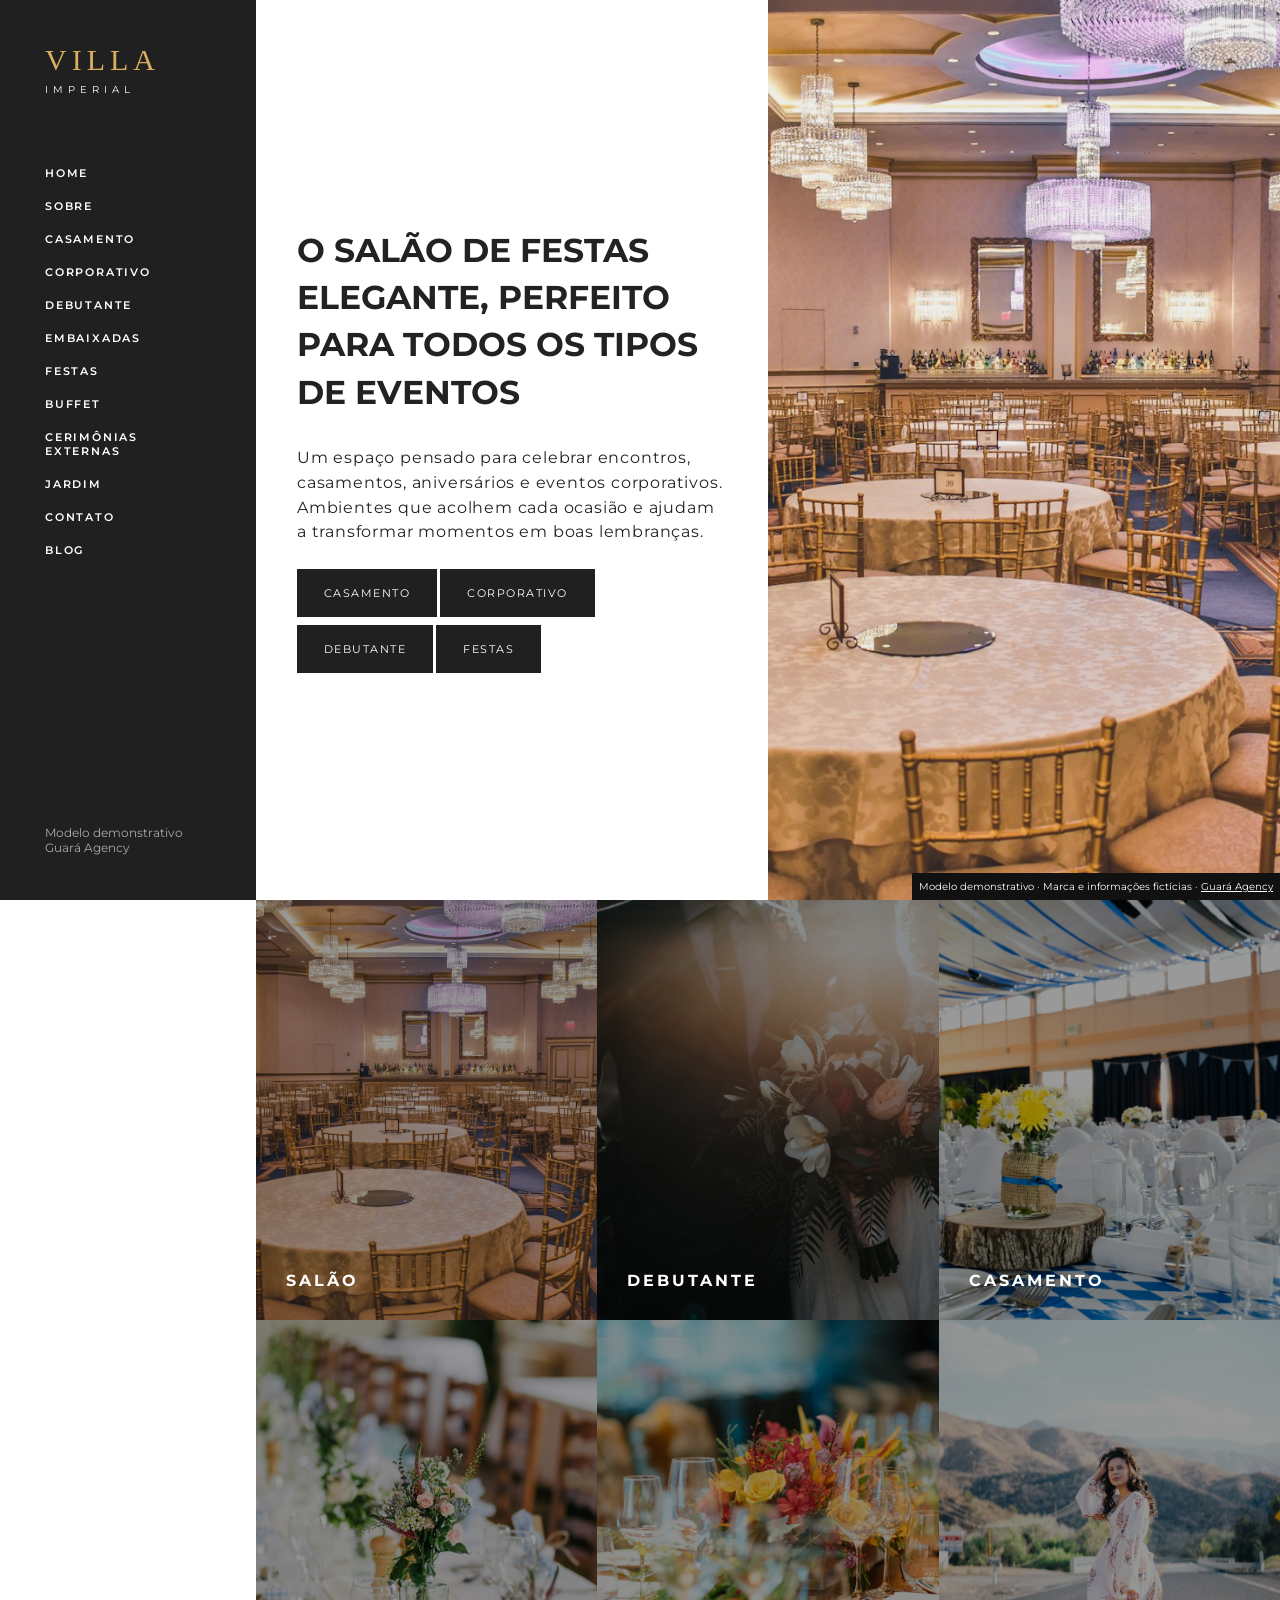
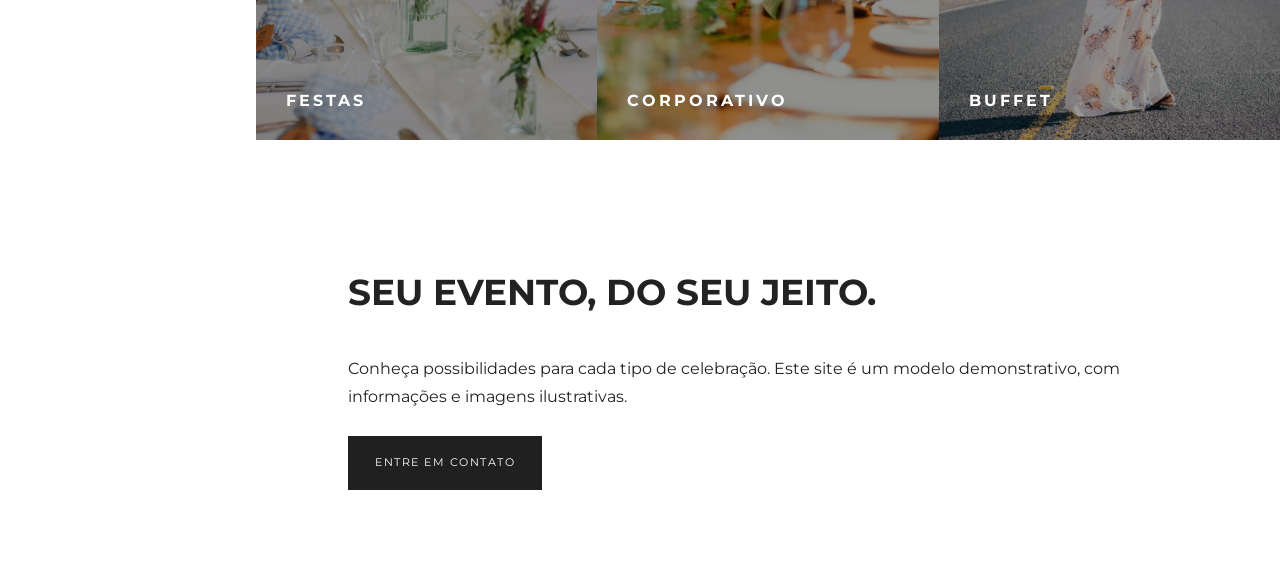
<file: index.html>
<!doctype html><html lang="pt-br"><head><meta charset="utf-8"><meta name="viewport" content="width=device-width,initial-scale=1"><title>Villa Imperial — Eventos</title><link rel="stylesheet" href="style.css"><script defer src="app.js"></script></head><body><aside><button class="mobile" data-menu aria-label="Abrir menu" aria-expanded="false">☰</button><a class="logo" href="index.html">VILLA<small>IMPERIAL</small></a><nav><a href="">Home</a><a href="sobre/">Sobre</a><a href="casamento/">Casamento</a><a href="corporativo/">Corporativo</a><a href="debutante/">Debutante</a><a href="embaixadas/">Embaixadas</a><a href="festas/">Festas</a><a href="buffet/">Buffet</a><a href="cerimonias-externas/">Cerimônias externas</a><a href="jardim/">Jardim</a><a href="contato/">Contato</a><a href="blog/">Blog</a></nav><div class="social">Modelo demonstrativo<br>Guará Agency</div></aside><main><section class="hero"><div class="intro"><div><h1>O salão de festas elegante, perfeito para todos os tipos de eventos</h1><p>Um espaço pensado para celebrar encontros, casamentos, aniversários e eventos corporativos. Ambientes que acolhem cada ocasião e ajudam a transformar momentos em boas lembranças.</p><a class="button" href="casamento/">casamento</a><a class="button" href="corporativo/">corporativo</a><a class="button" href="debutante/">debutante</a><a class="button" href="festas/">festas</a></div></div><div class="heroimg"></div></section><section class="grid"><a class="tile reveal" href="sobre/"><img src="assets/0.jpg" alt="Celebração ilustrativa"><span>Salão</span></a><a class="tile reveal" href="debutante/"><img src="assets/1.jpg" alt="Celebração ilustrativa"><span>Debutante</span></a><a class="tile reveal" href="casamento/"><img src="assets/2.jpg" alt="Celebração ilustrativa"><span>Casamento</span></a><a class="tile reveal" href="festas/"><img src="assets/3.jpg" alt="Celebração ilustrativa"><span>Festas</span></a><a class="tile reveal" href="corporativo/"><img src="assets/4.jpg" alt="Celebração ilustrativa"><span>Corporativo</span></a><a class="tile reveal" href="buffet/"><img src="assets/5.jpg" alt="Celebração ilustrativa"><span>Buffet</span></a></section><section class="content"><h2>Seu evento, do seu jeito.</h2><p>Conheça possibilidades para cada tipo de celebração. Este site é um modelo demonstrativo, com informações e imagens ilustrativas.</p><a class="button" href="contato/">Entre em contato</a></section></main><div class="ribbon">Modelo demonstrativo · Marca e informações fictícias · <a href="https://site-guara-agency.guaraagency.workers.dev/portfolio/">Guará Agency</a></div></body></html>
</file>
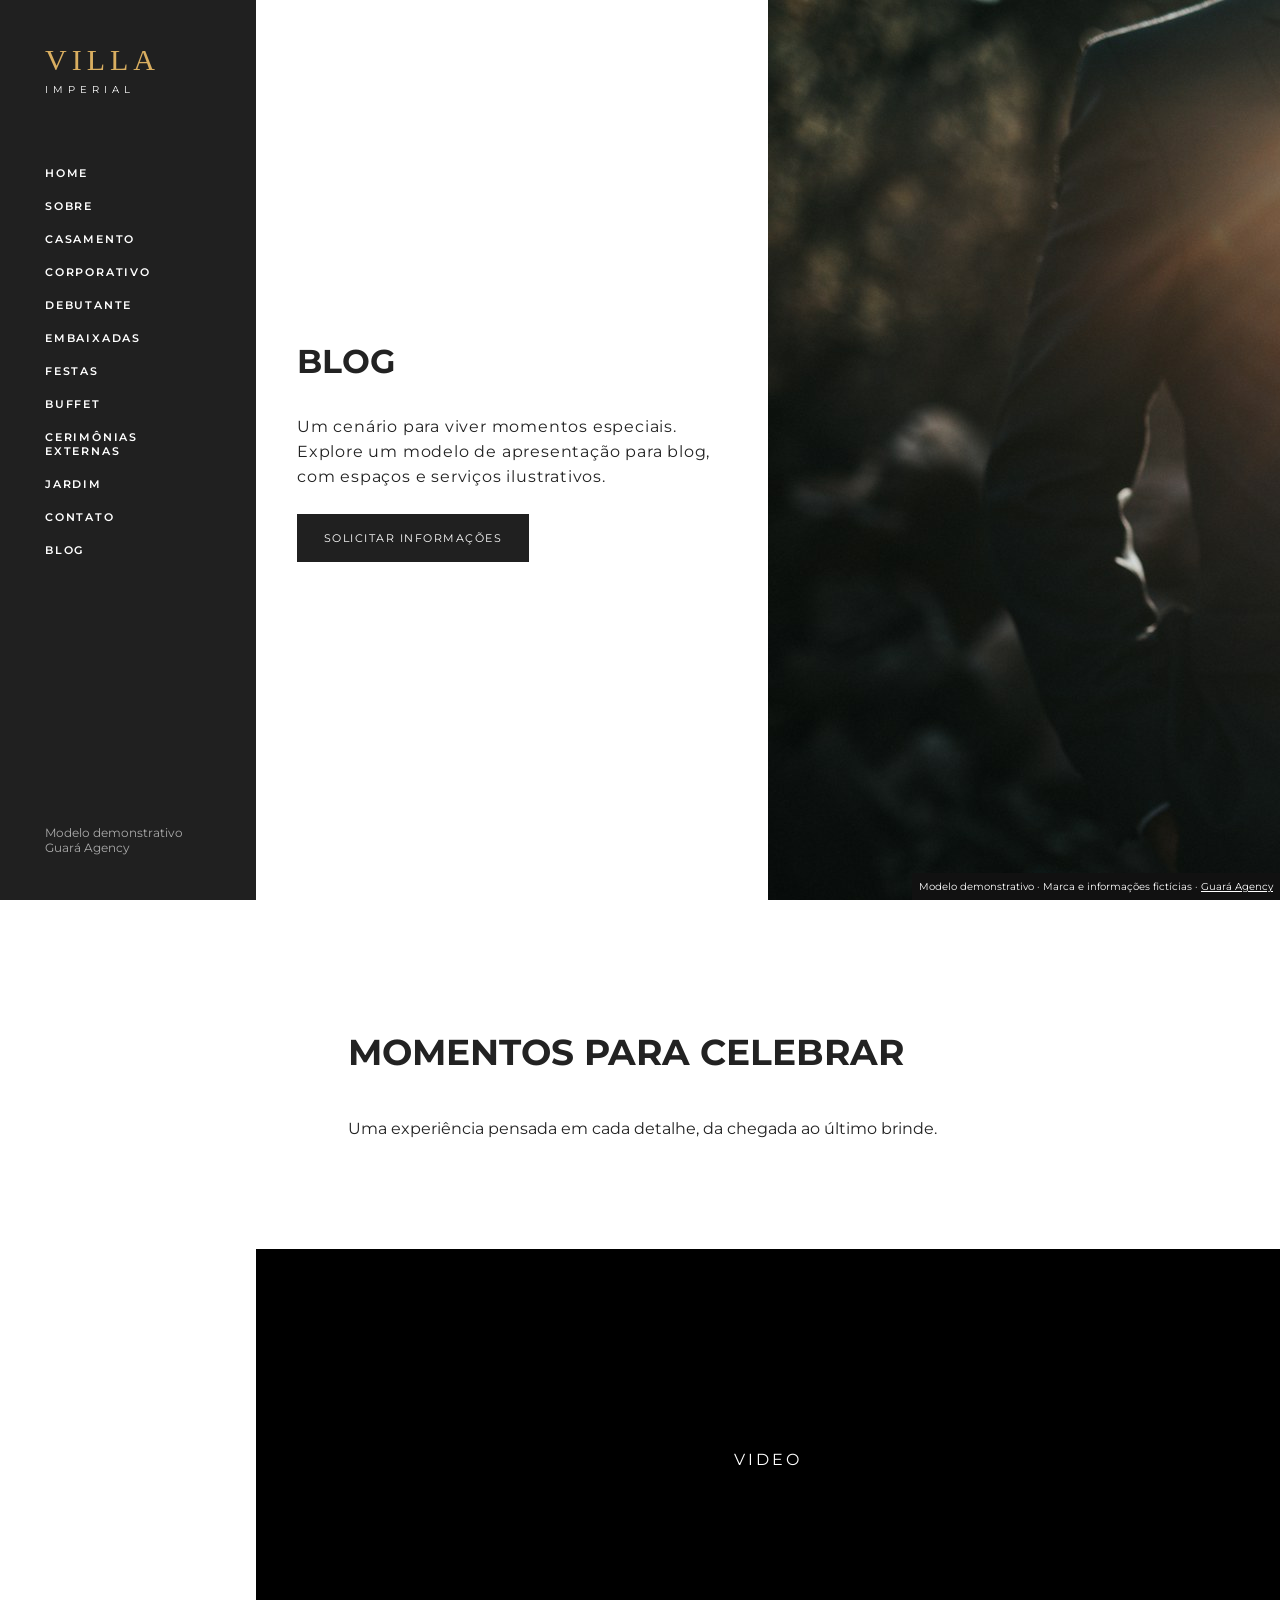
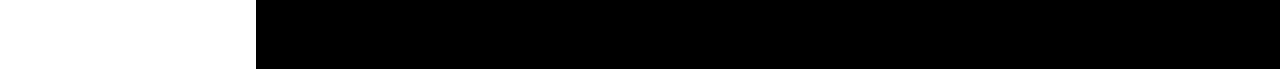
<file: blog/index.html>
<!doctype html><html lang="pt-br"><head><meta charset="utf-8"><meta name="viewport" content="width=device-width,initial-scale=1"><title>Villa Imperial — Eventos</title><link rel="stylesheet" href="../style.css"><script defer src="../app.js"></script></head><body><aside><button class="mobile" data-menu aria-label="Abrir menu" aria-expanded="false">☰</button><a class="logo" href="../index.html">VILLA<small>IMPERIAL</small></a><nav><a href="../">Home</a><a href="../sobre/">Sobre</a><a href="../casamento/">Casamento</a><a href="../corporativo/">Corporativo</a><a href="../debutante/">Debutante</a><a href="../embaixadas/">Embaixadas</a><a href="../festas/">Festas</a><a href="../buffet/">Buffet</a><a href="../cerimonias-externas/">Cerimônias externas</a><a href="../jardim/">Jardim</a><a href="../contato/">Contato</a><a href="../blog/">Blog</a></nav><div class="social">Modelo demonstrativo<br>Guará Agency</div></aside><main><section class="hero"><div class="intro"><div><h1>Blog</h1><p>Um cenário para viver momentos especiais. Explore um modelo de apresentação para blog, com espaços e serviços ilustrativos.</p><a class="button" href="../contato/">Solicitar informações</a></div></div><div class="heroimg" style="background-image:url(../../assets/1.jpg)"></div></section><section class="content"><h2>Momentos para celebrar</h2><p>Uma experiência pensada em cada detalhe, da chegada ao último brinde.</p></section><div class="video">VIDEO</div></main><div class="ribbon">Modelo demonstrativo · Marca e informações fictícias · <a href="https://site-guara-agency.guaraagency.workers.dev/portfolio/">Guará Agency</a></div></body></html>
</file>
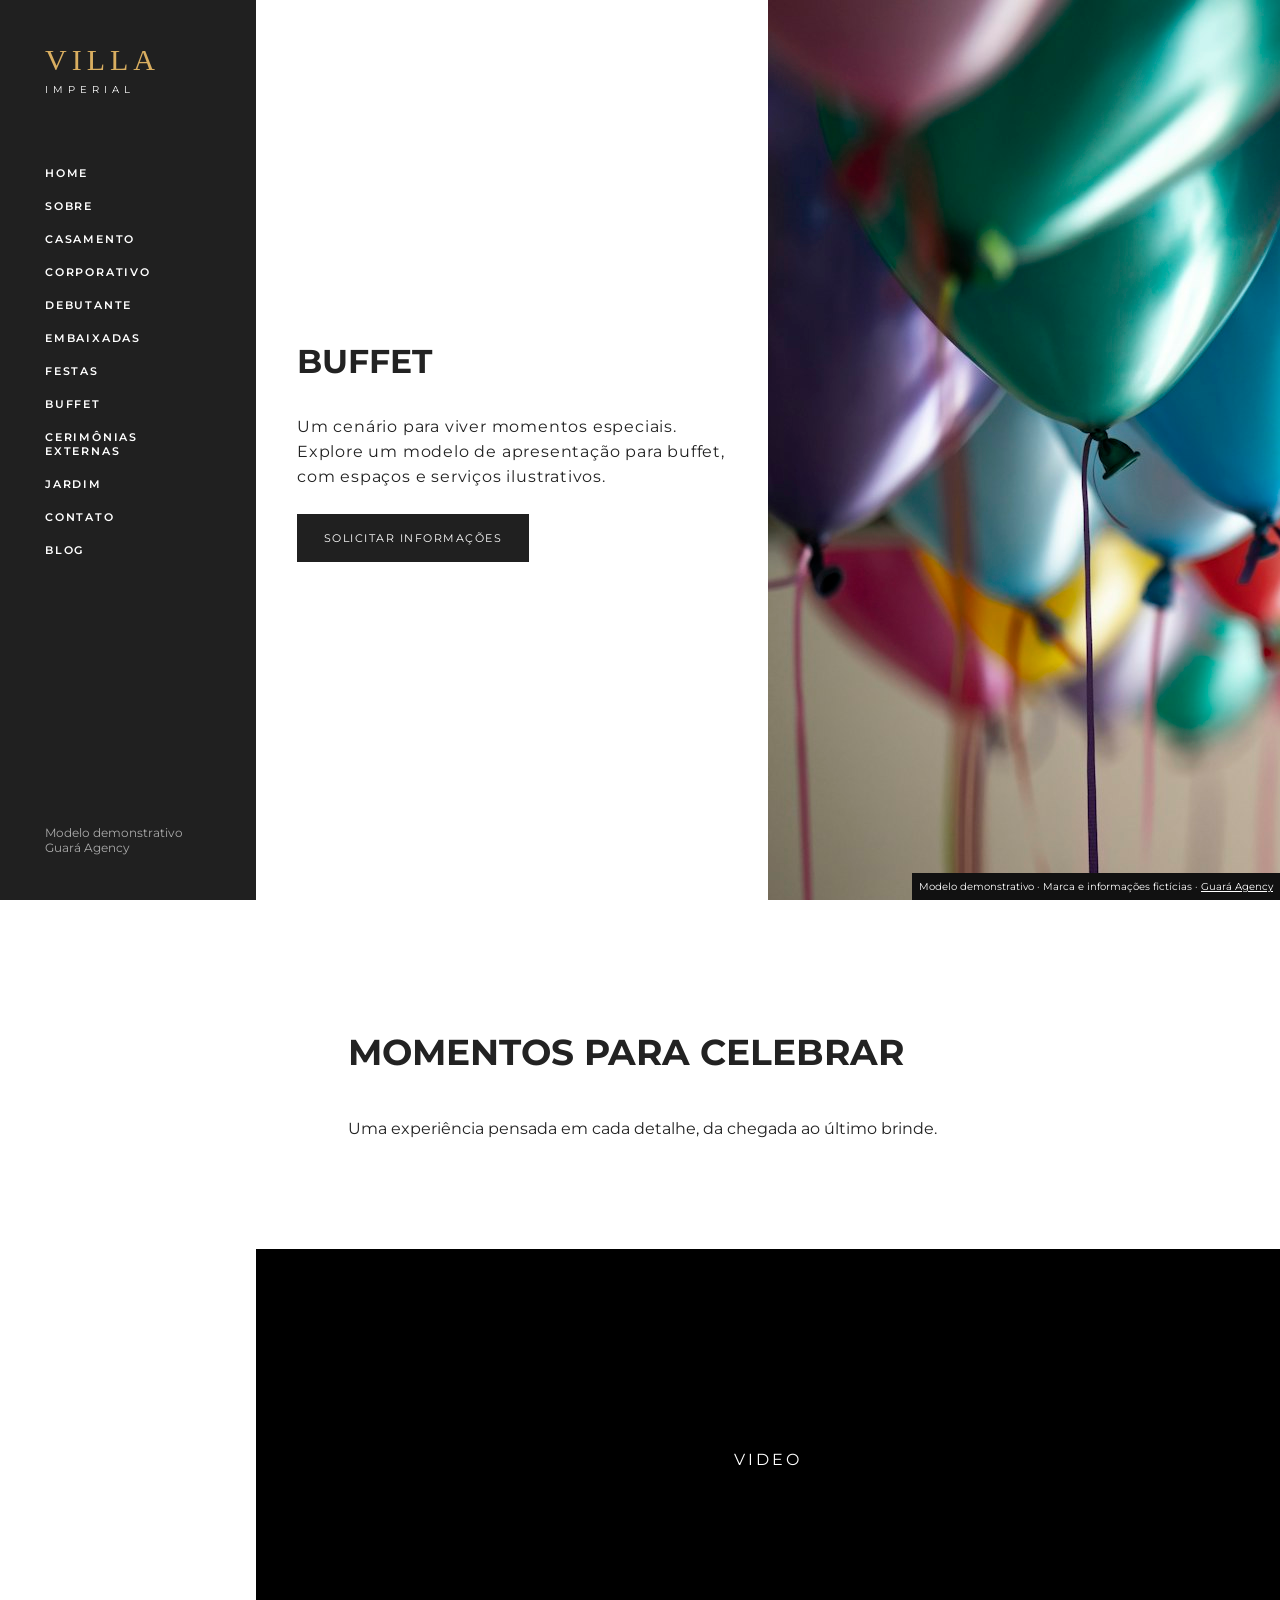
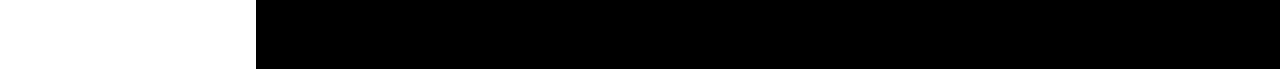
<file: buffet/index.html>
<!doctype html><html lang="pt-br"><head><meta charset="utf-8"><meta name="viewport" content="width=device-width,initial-scale=1"><title>Villa Imperial — Eventos</title><link rel="stylesheet" href="../style.css"><script defer src="../app.js"></script></head><body><aside><button class="mobile" data-menu aria-label="Abrir menu" aria-expanded="false">☰</button><a class="logo" href="../index.html">VILLA<small>IMPERIAL</small></a><nav><a href="../">Home</a><a href="../sobre/">Sobre</a><a href="../casamento/">Casamento</a><a href="../corporativo/">Corporativo</a><a href="../debutante/">Debutante</a><a href="../embaixadas/">Embaixadas</a><a href="../festas/">Festas</a><a href="../buffet/">Buffet</a><a href="../cerimonias-externas/">Cerimônias externas</a><a href="../jardim/">Jardim</a><a href="../contato/">Contato</a><a href="../blog/">Blog</a></nav><div class="social">Modelo demonstrativo<br>Guará Agency</div></aside><main><section class="hero"><div class="intro"><div><h1>Buffet</h1><p>Um cenário para viver momentos especiais. Explore um modelo de apresentação para buffet, com espaços e serviços ilustrativos.</p><a class="button" href="../contato/">Solicitar informações</a></div></div><div class="heroimg" style="background-image:url(../../assets/7.jpg)"></div></section><section class="content"><h2>Momentos para celebrar</h2><p>Uma experiência pensada em cada detalhe, da chegada ao último brinde.</p></section><div class="video">VIDEO</div></main><div class="ribbon">Modelo demonstrativo · Marca e informações fictícias · <a href="https://site-guara-agency.guaraagency.workers.dev/portfolio/">Guará Agency</a></div></body></html>
</file>
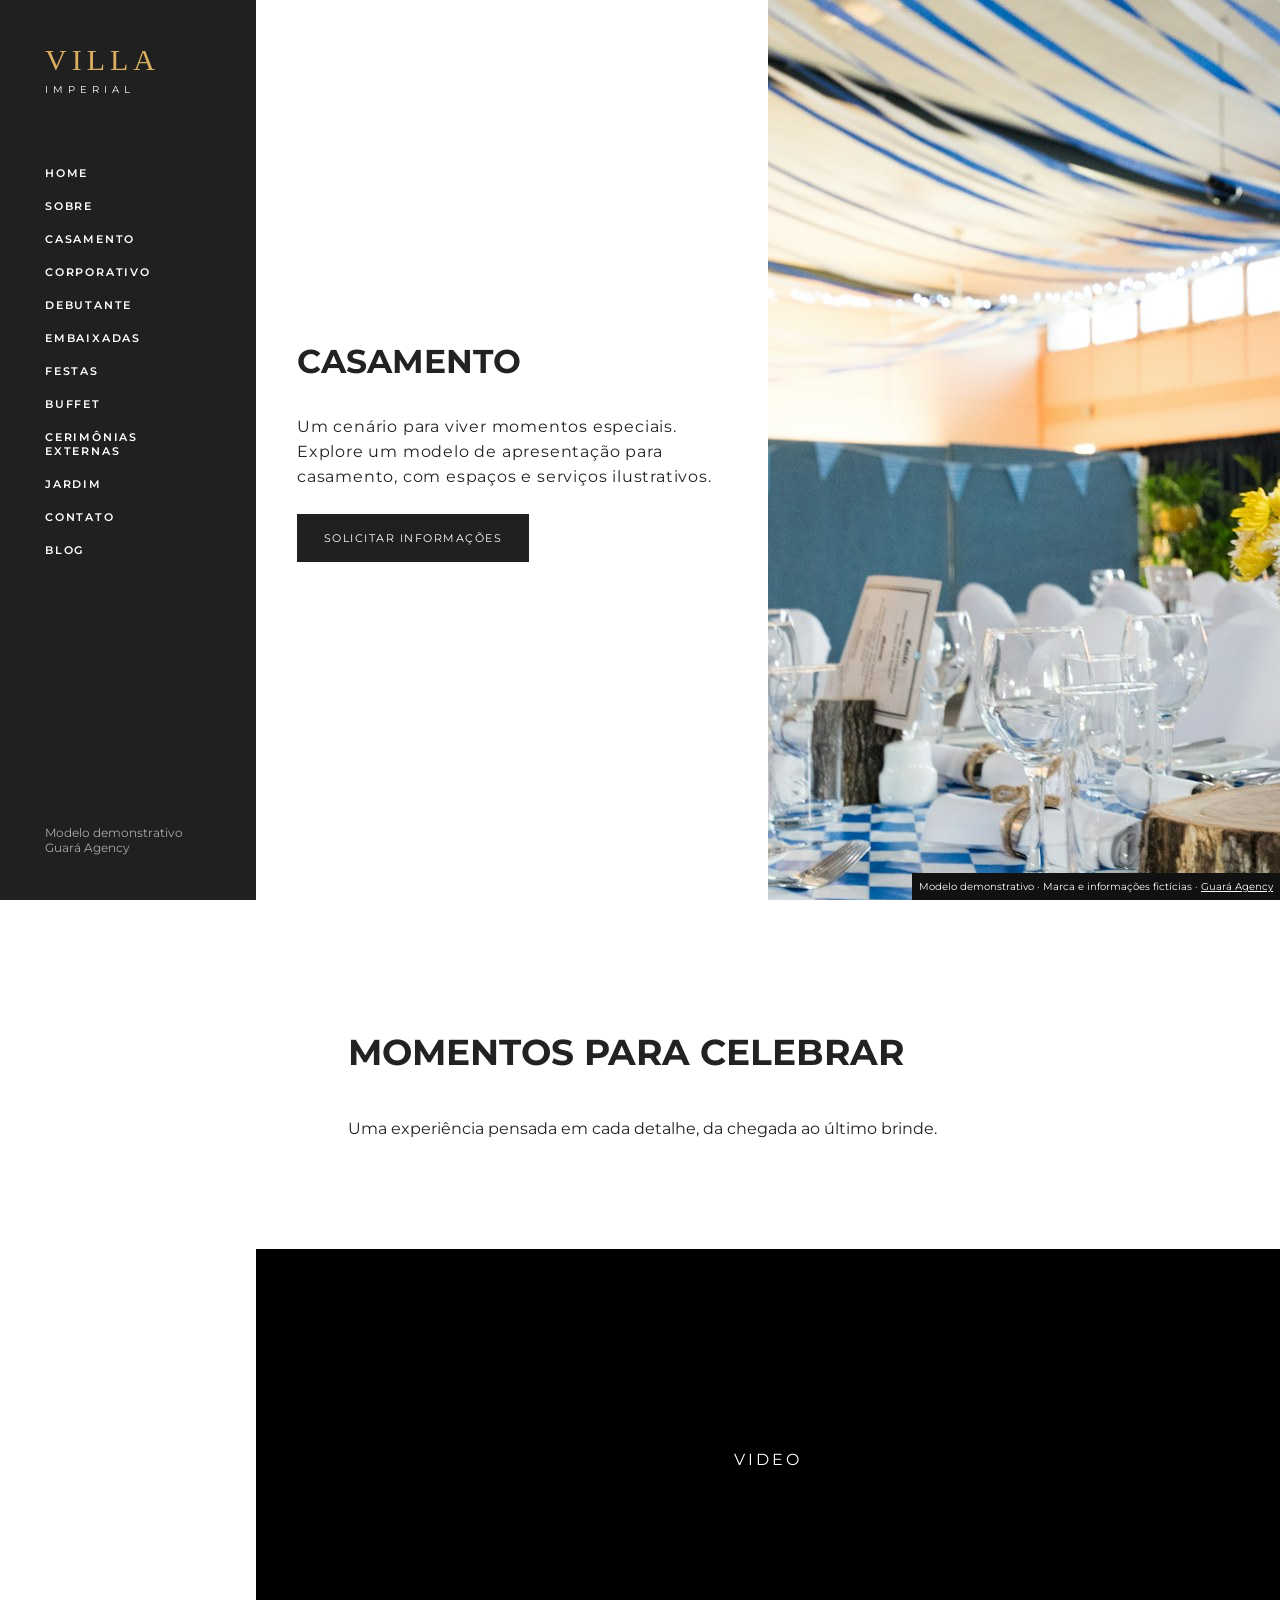
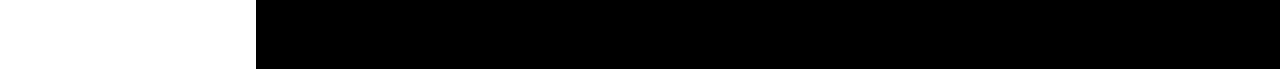
<file: casamento/index.html>
<!doctype html><html lang="pt-br"><head><meta charset="utf-8"><meta name="viewport" content="width=device-width,initial-scale=1"><title>Villa Imperial — Eventos</title><link rel="stylesheet" href="../style.css"><script defer src="../app.js"></script></head><body><aside><button class="mobile" data-menu aria-label="Abrir menu" aria-expanded="false">☰</button><a class="logo" href="../index.html">VILLA<small>IMPERIAL</small></a><nav><a href="../">Home</a><a href="../sobre/">Sobre</a><a href="../casamento/">Casamento</a><a href="../corporativo/">Corporativo</a><a href="../debutante/">Debutante</a><a href="../embaixadas/">Embaixadas</a><a href="../festas/">Festas</a><a href="../buffet/">Buffet</a><a href="../cerimonias-externas/">Cerimônias externas</a><a href="../jardim/">Jardim</a><a href="../contato/">Contato</a><a href="../blog/">Blog</a></nav><div class="social">Modelo demonstrativo<br>Guará Agency</div></aside><main><section class="hero"><div class="intro"><div><h1>Casamento</h1><p>Um cenário para viver momentos especiais. Explore um modelo de apresentação para casamento, com espaços e serviços ilustrativos.</p><a class="button" href="../contato/">Solicitar informações</a></div></div><div class="heroimg" style="background-image:url(../../assets/2.jpg)"></div></section><section class="content"><h2>Momentos para celebrar</h2><p>Uma experiência pensada em cada detalhe, da chegada ao último brinde.</p></section><div class="video">VIDEO</div></main><div class="ribbon">Modelo demonstrativo · Marca e informações fictícias · <a href="https://site-guara-agency.guaraagency.workers.dev/portfolio/">Guará Agency</a></div></body></html>
</file>
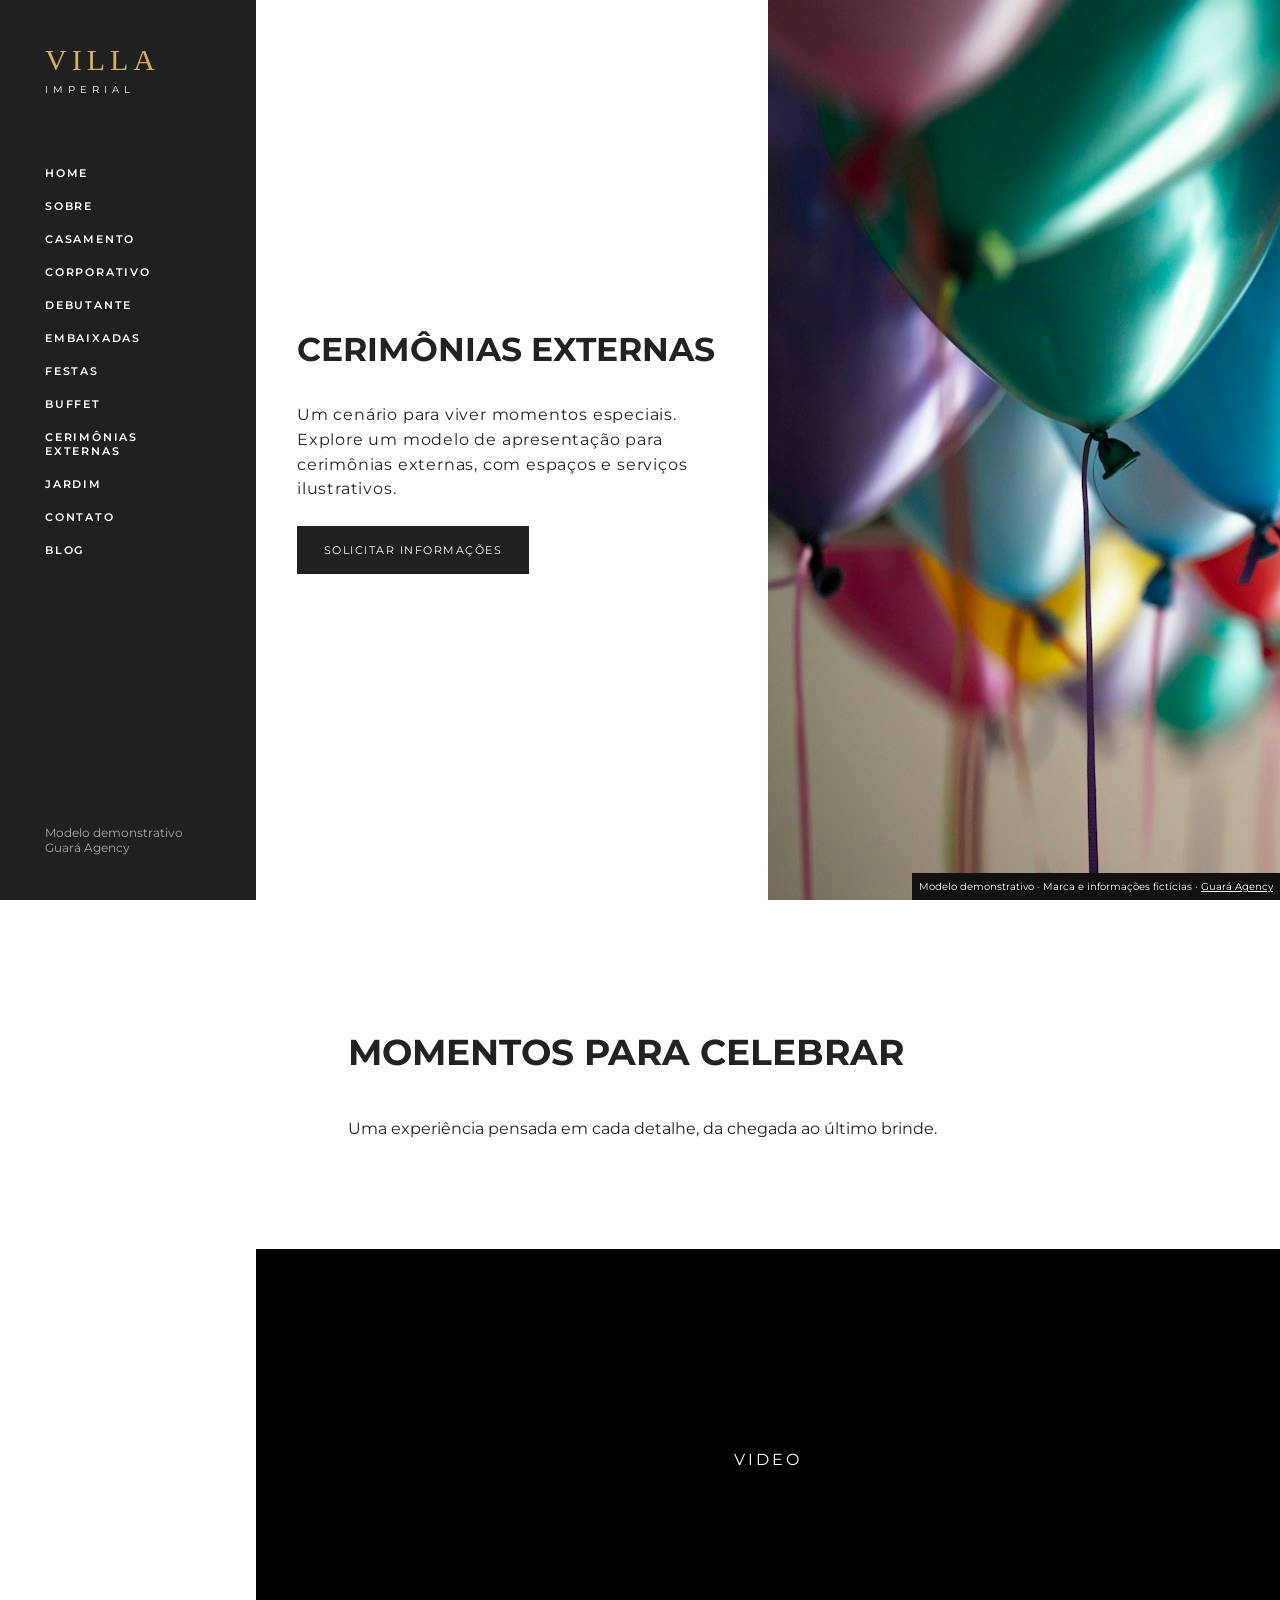
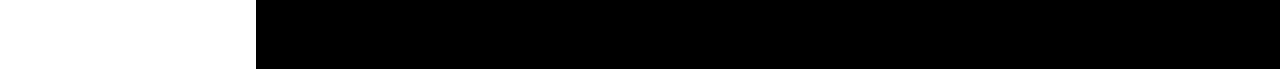
<file: cerimonias-externas/index.html>
<!doctype html><html lang="pt-br"><head><meta charset="utf-8"><meta name="viewport" content="width=device-width,initial-scale=1"><title>Villa Imperial — Eventos</title><link rel="stylesheet" href="../style.css"><script defer src="../app.js"></script></head><body><aside><button class="mobile" data-menu aria-label="Abrir menu" aria-expanded="false">☰</button><a class="logo" href="../index.html">VILLA<small>IMPERIAL</small></a><nav><a href="../">Home</a><a href="../sobre/">Sobre</a><a href="../casamento/">Casamento</a><a href="../corporativo/">Corporativo</a><a href="../debutante/">Debutante</a><a href="../embaixadas/">Embaixadas</a><a href="../festas/">Festas</a><a href="../buffet/">Buffet</a><a href="../cerimonias-externas/">Cerimônias externas</a><a href="../jardim/">Jardim</a><a href="../contato/">Contato</a><a href="../blog/">Blog</a></nav><div class="social">Modelo demonstrativo<br>Guará Agency</div></aside><main><section class="hero"><div class="intro"><div><h1>Cerimônias externas</h1><p>Um cenário para viver momentos especiais. Explore um modelo de apresentação para cerimônias externas, com espaços e serviços ilustrativos.</p><a class="button" href="../contato/">Solicitar informações</a></div></div><div class="heroimg" style="background-image:url(../../assets/8.jpg)"></div></section><section class="content"><h2>Momentos para celebrar</h2><p>Uma experiência pensada em cada detalhe, da chegada ao último brinde.</p></section><div class="video">VIDEO</div></main><div class="ribbon">Modelo demonstrativo · Marca e informações fictícias · <a href="https://site-guara-agency.guaraagency.workers.dev/portfolio/">Guará Agency</a></div></body></html>
</file>
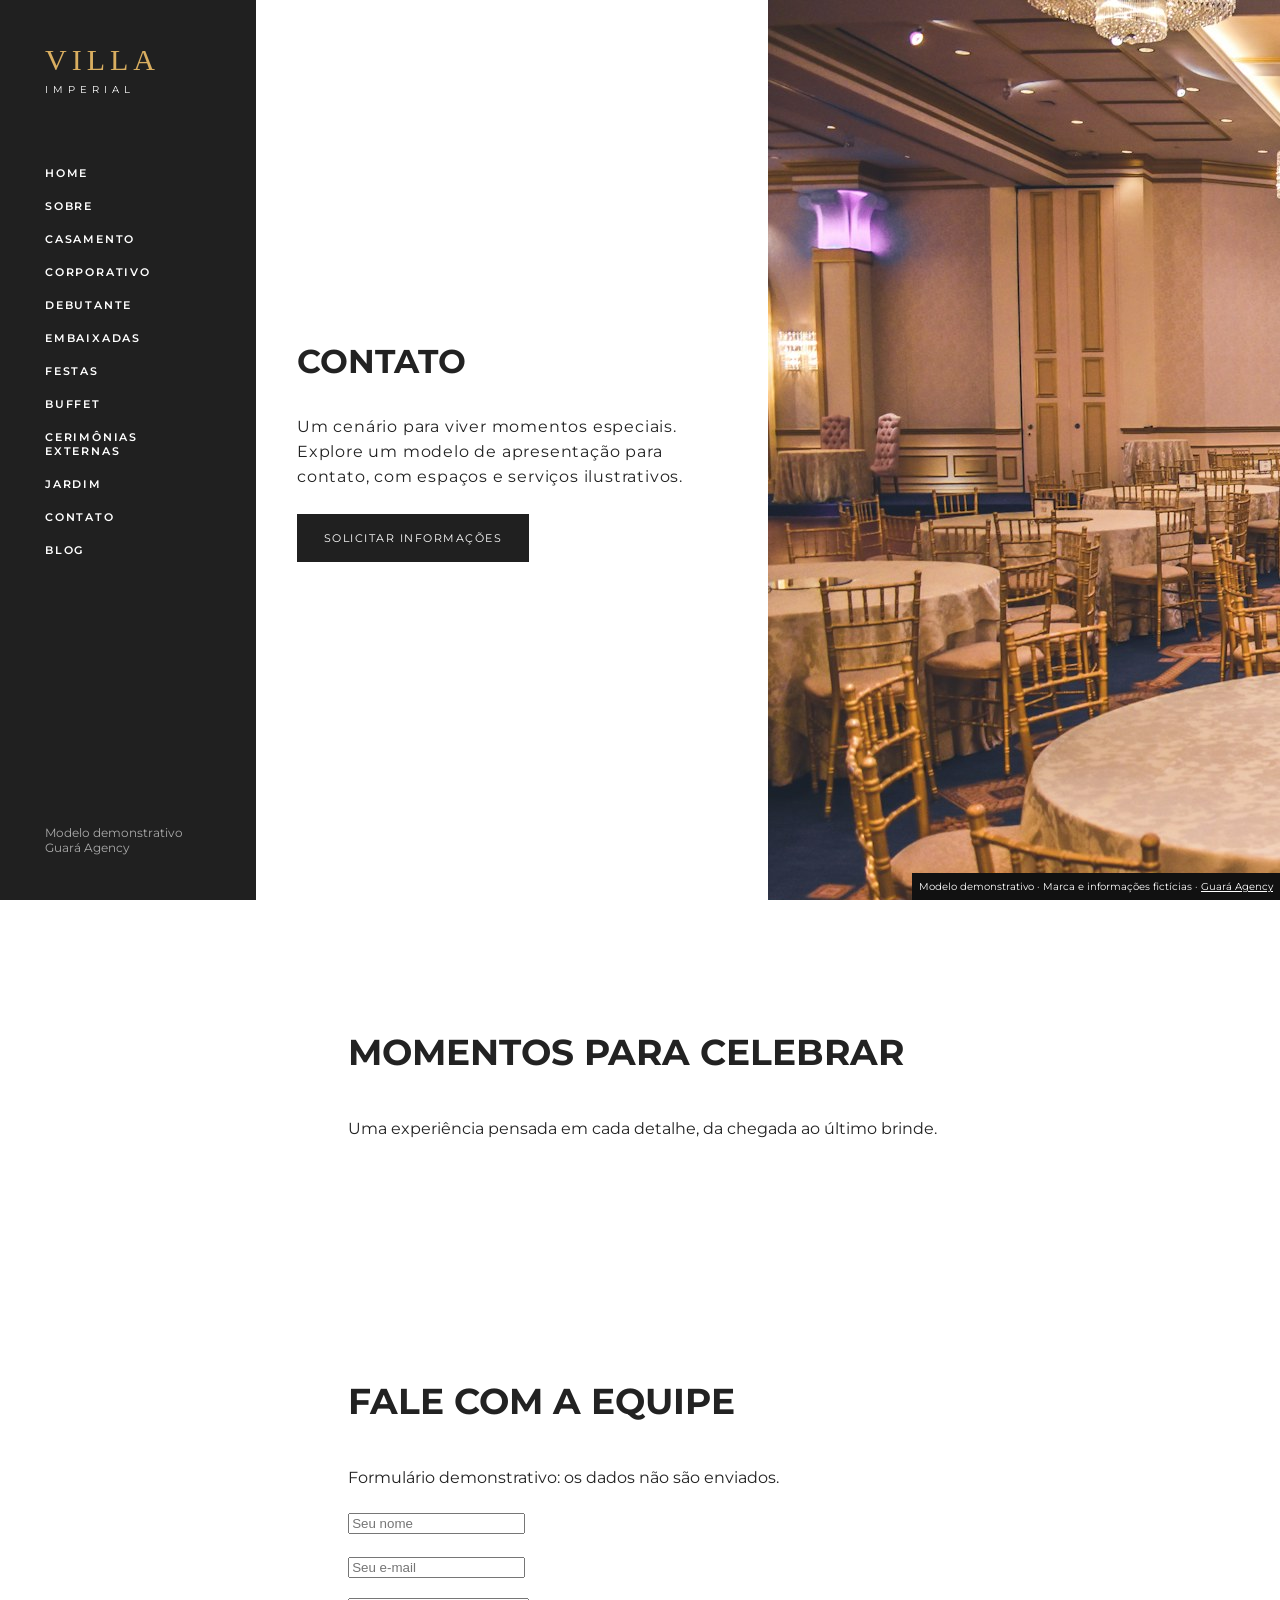
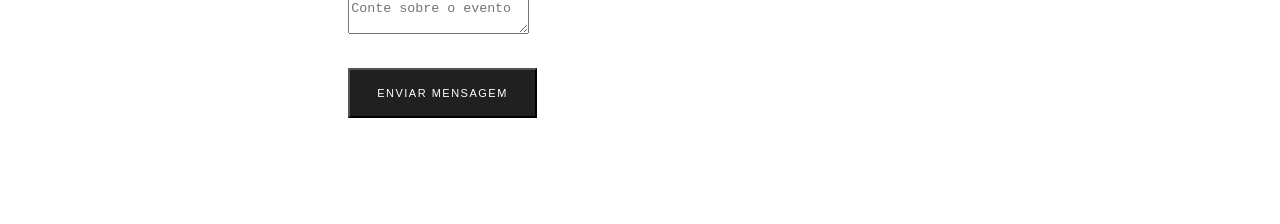
<file: contato/index.html>
<!doctype html><html lang="pt-br"><head><meta charset="utf-8"><meta name="viewport" content="width=device-width,initial-scale=1"><title>Villa Imperial — Eventos</title><link rel="stylesheet" href="../style.css"><script defer src="../app.js"></script></head><body><aside><button class="mobile" data-menu aria-label="Abrir menu" aria-expanded="false">☰</button><a class="logo" href="../index.html">VILLA<small>IMPERIAL</small></a><nav><a href="../">Home</a><a href="../sobre/">Sobre</a><a href="../casamento/">Casamento</a><a href="../corporativo/">Corporativo</a><a href="../debutante/">Debutante</a><a href="../embaixadas/">Embaixadas</a><a href="../festas/">Festas</a><a href="../buffet/">Buffet</a><a href="../cerimonias-externas/">Cerimônias externas</a><a href="../jardim/">Jardim</a><a href="../contato/">Contato</a><a href="../blog/">Blog</a></nav><div class="social">Modelo demonstrativo<br>Guará Agency</div></aside><main><section class="hero"><div class="intro"><div><h1>Contato</h1><p>Um cenário para viver momentos especiais. Explore um modelo de apresentação para contato, com espaços e serviços ilustrativos.</p><a class="button" href="../contato/">Solicitar informações</a></div></div><div class="heroimg" style="background-image:url(../../assets/0.jpg)"></div></section><section class="content"><h2>Momentos para celebrar</h2><p>Uma experiência pensada em cada detalhe, da chegada ao último brinde.</p></section><section class="content"><h2>Fale com a equipe</h2><p>Formulário demonstrativo: os dados não são enviados.</p><form><p><input required placeholder="Seu nome" aria-label="Seu nome"></p><p><input required type="email" placeholder="Seu e-mail" aria-label="Seu e-mail"></p><p><textarea placeholder="Conte sobre o evento" aria-label="Conte sobre o evento"></textarea></p><button class="button" type="submit">Enviar mensagem</button><p role="status"></p></form></section></main><div class="ribbon">Modelo demonstrativo · Marca e informações fictícias · <a href="https://site-guara-agency.guaraagency.workers.dev/portfolio/">Guará Agency</a></div></body></html>
</file>
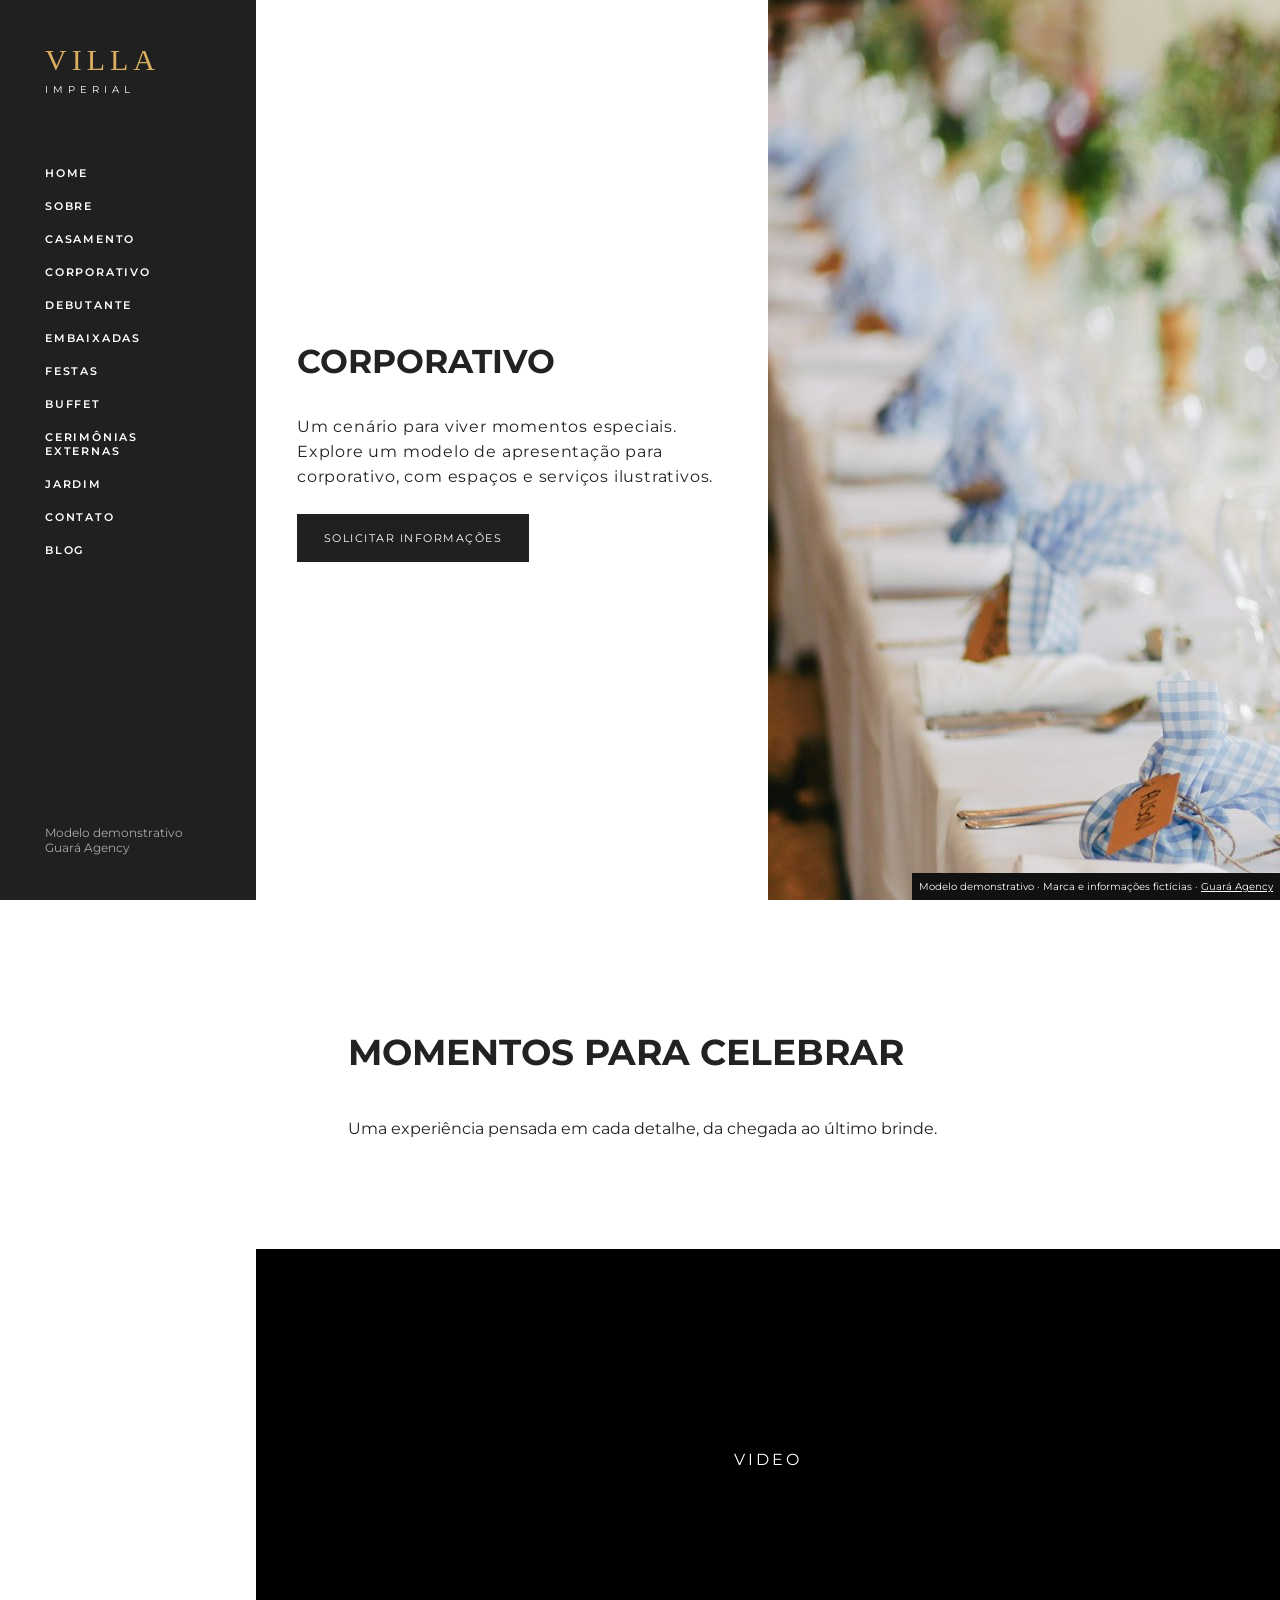
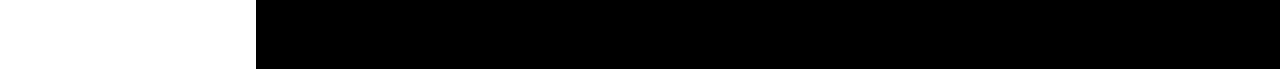
<file: corporativo/index.html>
<!doctype html><html lang="pt-br"><head><meta charset="utf-8"><meta name="viewport" content="width=device-width,initial-scale=1"><title>Villa Imperial — Eventos</title><link rel="stylesheet" href="../style.css"><script defer src="../app.js"></script></head><body><aside><button class="mobile" data-menu aria-label="Abrir menu" aria-expanded="false">☰</button><a class="logo" href="../index.html">VILLA<small>IMPERIAL</small></a><nav><a href="../">Home</a><a href="../sobre/">Sobre</a><a href="../casamento/">Casamento</a><a href="../corporativo/">Corporativo</a><a href="../debutante/">Debutante</a><a href="../embaixadas/">Embaixadas</a><a href="../festas/">Festas</a><a href="../buffet/">Buffet</a><a href="../cerimonias-externas/">Cerimônias externas</a><a href="../jardim/">Jardim</a><a href="../contato/">Contato</a><a href="../blog/">Blog</a></nav><div class="social">Modelo demonstrativo<br>Guará Agency</div></aside><main><section class="hero"><div class="intro"><div><h1>Corporativo</h1><p>Um cenário para viver momentos especiais. Explore um modelo de apresentação para corporativo, com espaços e serviços ilustrativos.</p><a class="button" href="../contato/">Solicitar informações</a></div></div><div class="heroimg" style="background-image:url(../../assets/3.jpg)"></div></section><section class="content"><h2>Momentos para celebrar</h2><p>Uma experiência pensada em cada detalhe, da chegada ao último brinde.</p></section><div class="video">VIDEO</div></main><div class="ribbon">Modelo demonstrativo · Marca e informações fictícias · <a href="https://site-guara-agency.guaraagency.workers.dev/portfolio/">Guará Agency</a></div></body></html>
</file>
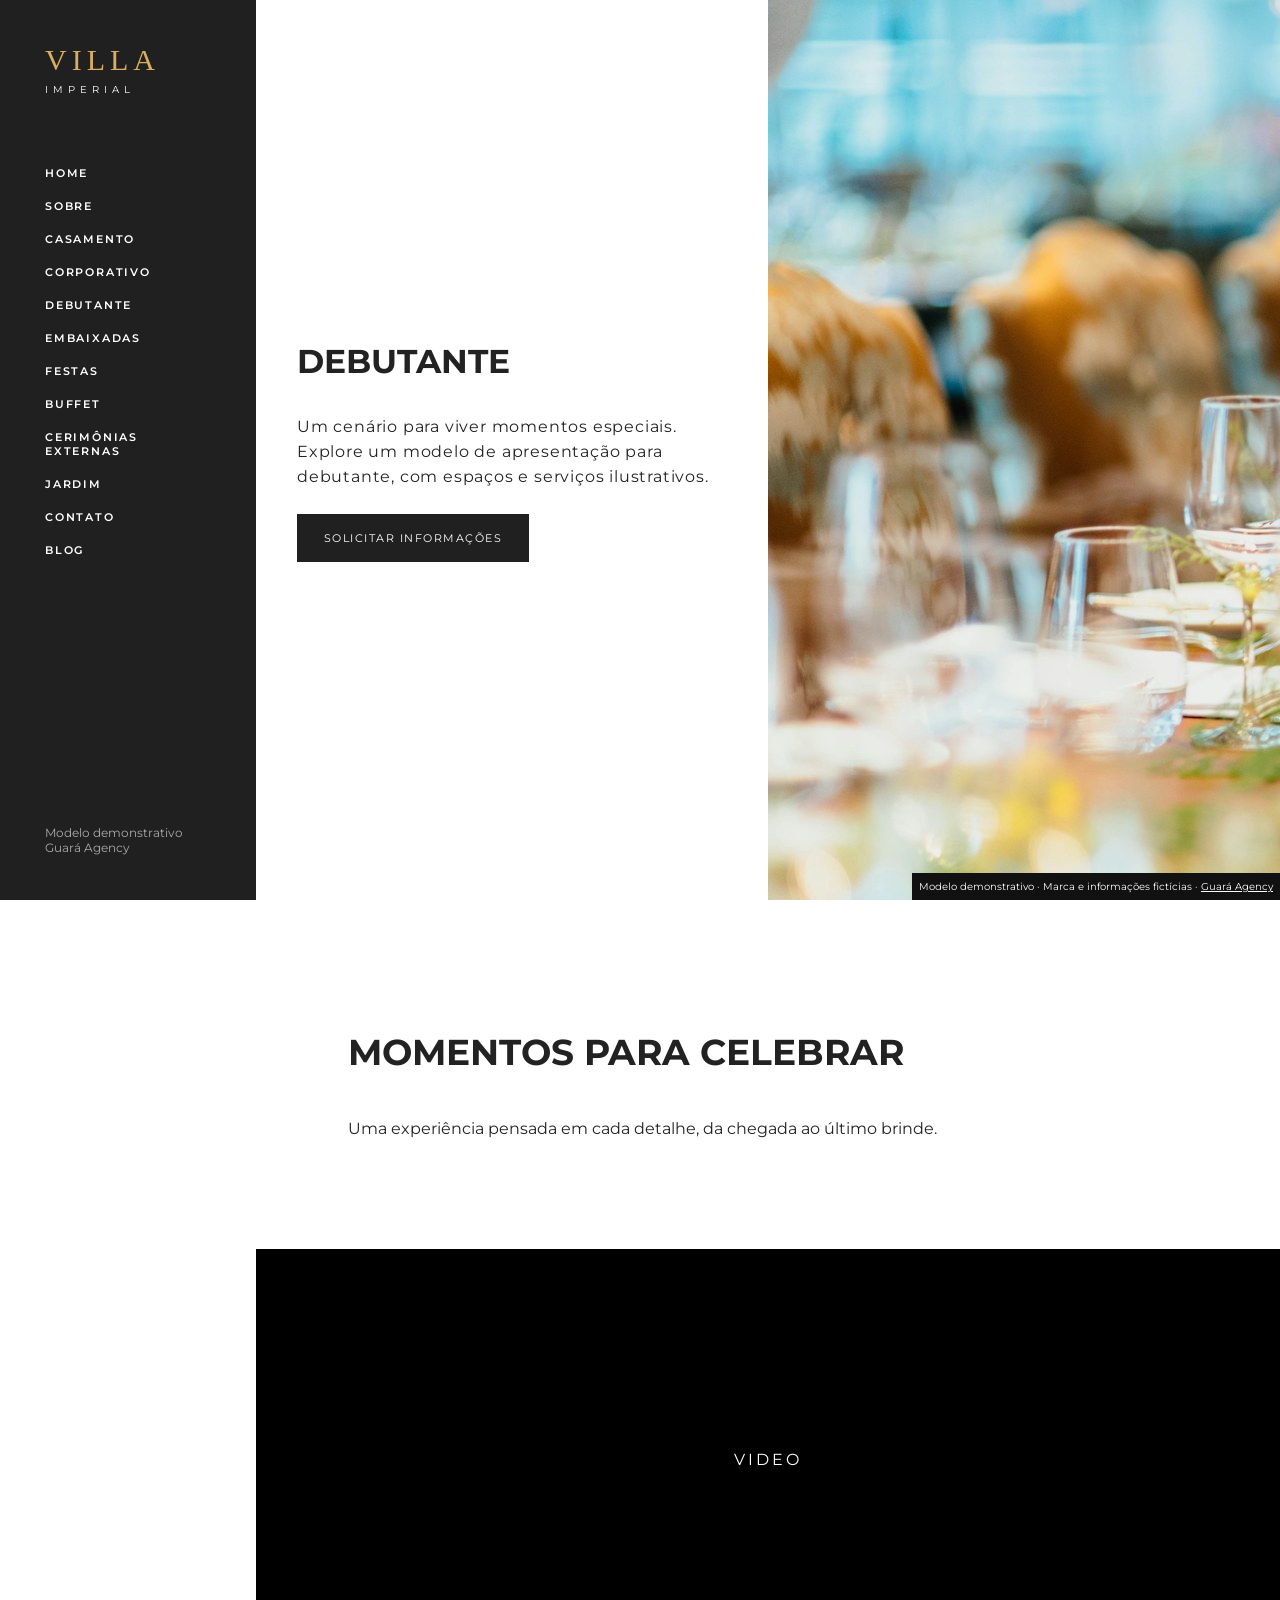
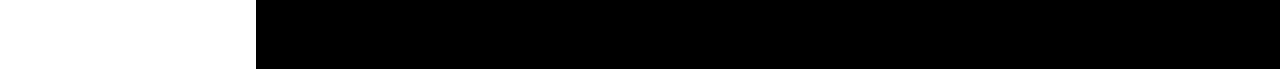
<file: debutante/index.html>
<!doctype html><html lang="pt-br"><head><meta charset="utf-8"><meta name="viewport" content="width=device-width,initial-scale=1"><title>Villa Imperial — Eventos</title><link rel="stylesheet" href="../style.css"><script defer src="../app.js"></script></head><body><aside><button class="mobile" data-menu aria-label="Abrir menu" aria-expanded="false">☰</button><a class="logo" href="../index.html">VILLA<small>IMPERIAL</small></a><nav><a href="../">Home</a><a href="../sobre/">Sobre</a><a href="../casamento/">Casamento</a><a href="../corporativo/">Corporativo</a><a href="../debutante/">Debutante</a><a href="../embaixadas/">Embaixadas</a><a href="../festas/">Festas</a><a href="../buffet/">Buffet</a><a href="../cerimonias-externas/">Cerimônias externas</a><a href="../jardim/">Jardim</a><a href="../contato/">Contato</a><a href="../blog/">Blog</a></nav><div class="social">Modelo demonstrativo<br>Guará Agency</div></aside><main><section class="hero"><div class="intro"><div><h1>Debutante</h1><p>Um cenário para viver momentos especiais. Explore um modelo de apresentação para debutante, com espaços e serviços ilustrativos.</p><a class="button" href="../contato/">Solicitar informações</a></div></div><div class="heroimg" style="background-image:url(../../assets/4.jpg)"></div></section><section class="content"><h2>Momentos para celebrar</h2><p>Uma experiência pensada em cada detalhe, da chegada ao último brinde.</p></section><div class="video">VIDEO</div></main><div class="ribbon">Modelo demonstrativo · Marca e informações fictícias · <a href="https://site-guara-agency.guaraagency.workers.dev/portfolio/">Guará Agency</a></div></body></html>
</file>
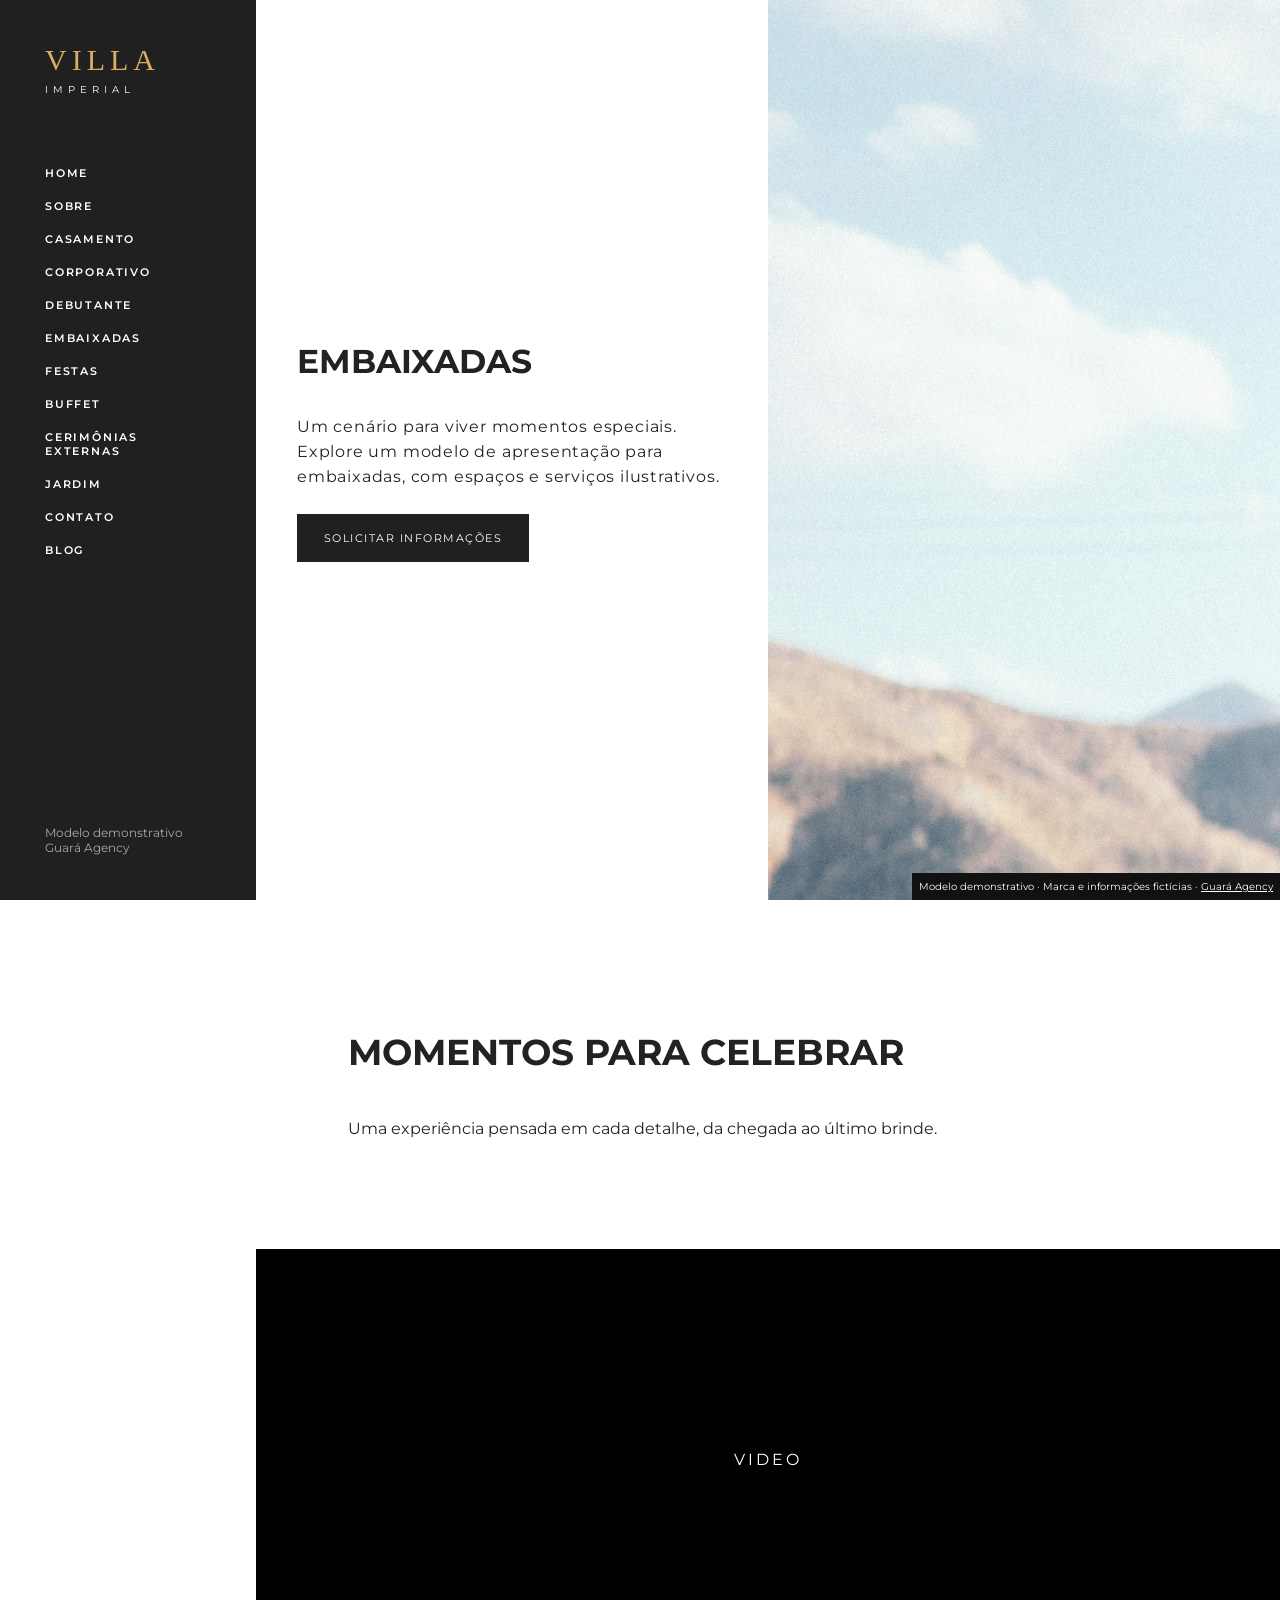
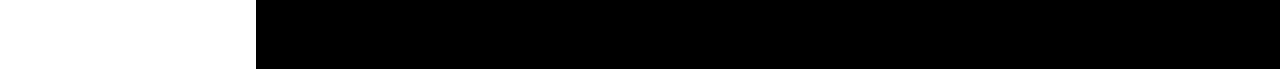
<file: embaixadas/index.html>
<!doctype html><html lang="pt-br"><head><meta charset="utf-8"><meta name="viewport" content="width=device-width,initial-scale=1"><title>Villa Imperial — Eventos</title><link rel="stylesheet" href="../style.css"><script defer src="../app.js"></script></head><body><aside><button class="mobile" data-menu aria-label="Abrir menu" aria-expanded="false">☰</button><a class="logo" href="../index.html">VILLA<small>IMPERIAL</small></a><nav><a href="../">Home</a><a href="../sobre/">Sobre</a><a href="../casamento/">Casamento</a><a href="../corporativo/">Corporativo</a><a href="../debutante/">Debutante</a><a href="../embaixadas/">Embaixadas</a><a href="../festas/">Festas</a><a href="../buffet/">Buffet</a><a href="../cerimonias-externas/">Cerimônias externas</a><a href="../jardim/">Jardim</a><a href="../contato/">Contato</a><a href="../blog/">Blog</a></nav><div class="social">Modelo demonstrativo<br>Guará Agency</div></aside><main><section class="hero"><div class="intro"><div><h1>Embaixadas</h1><p>Um cenário para viver momentos especiais. Explore um modelo de apresentação para embaixadas, com espaços e serviços ilustrativos.</p><a class="button" href="../contato/">Solicitar informações</a></div></div><div class="heroimg" style="background-image:url(../../assets/5.jpg)"></div></section><section class="content"><h2>Momentos para celebrar</h2><p>Uma experiência pensada em cada detalhe, da chegada ao último brinde.</p></section><div class="video">VIDEO</div></main><div class="ribbon">Modelo demonstrativo · Marca e informações fictícias · <a href="https://site-guara-agency.guaraagency.workers.dev/portfolio/">Guará Agency</a></div></body></html>
</file>
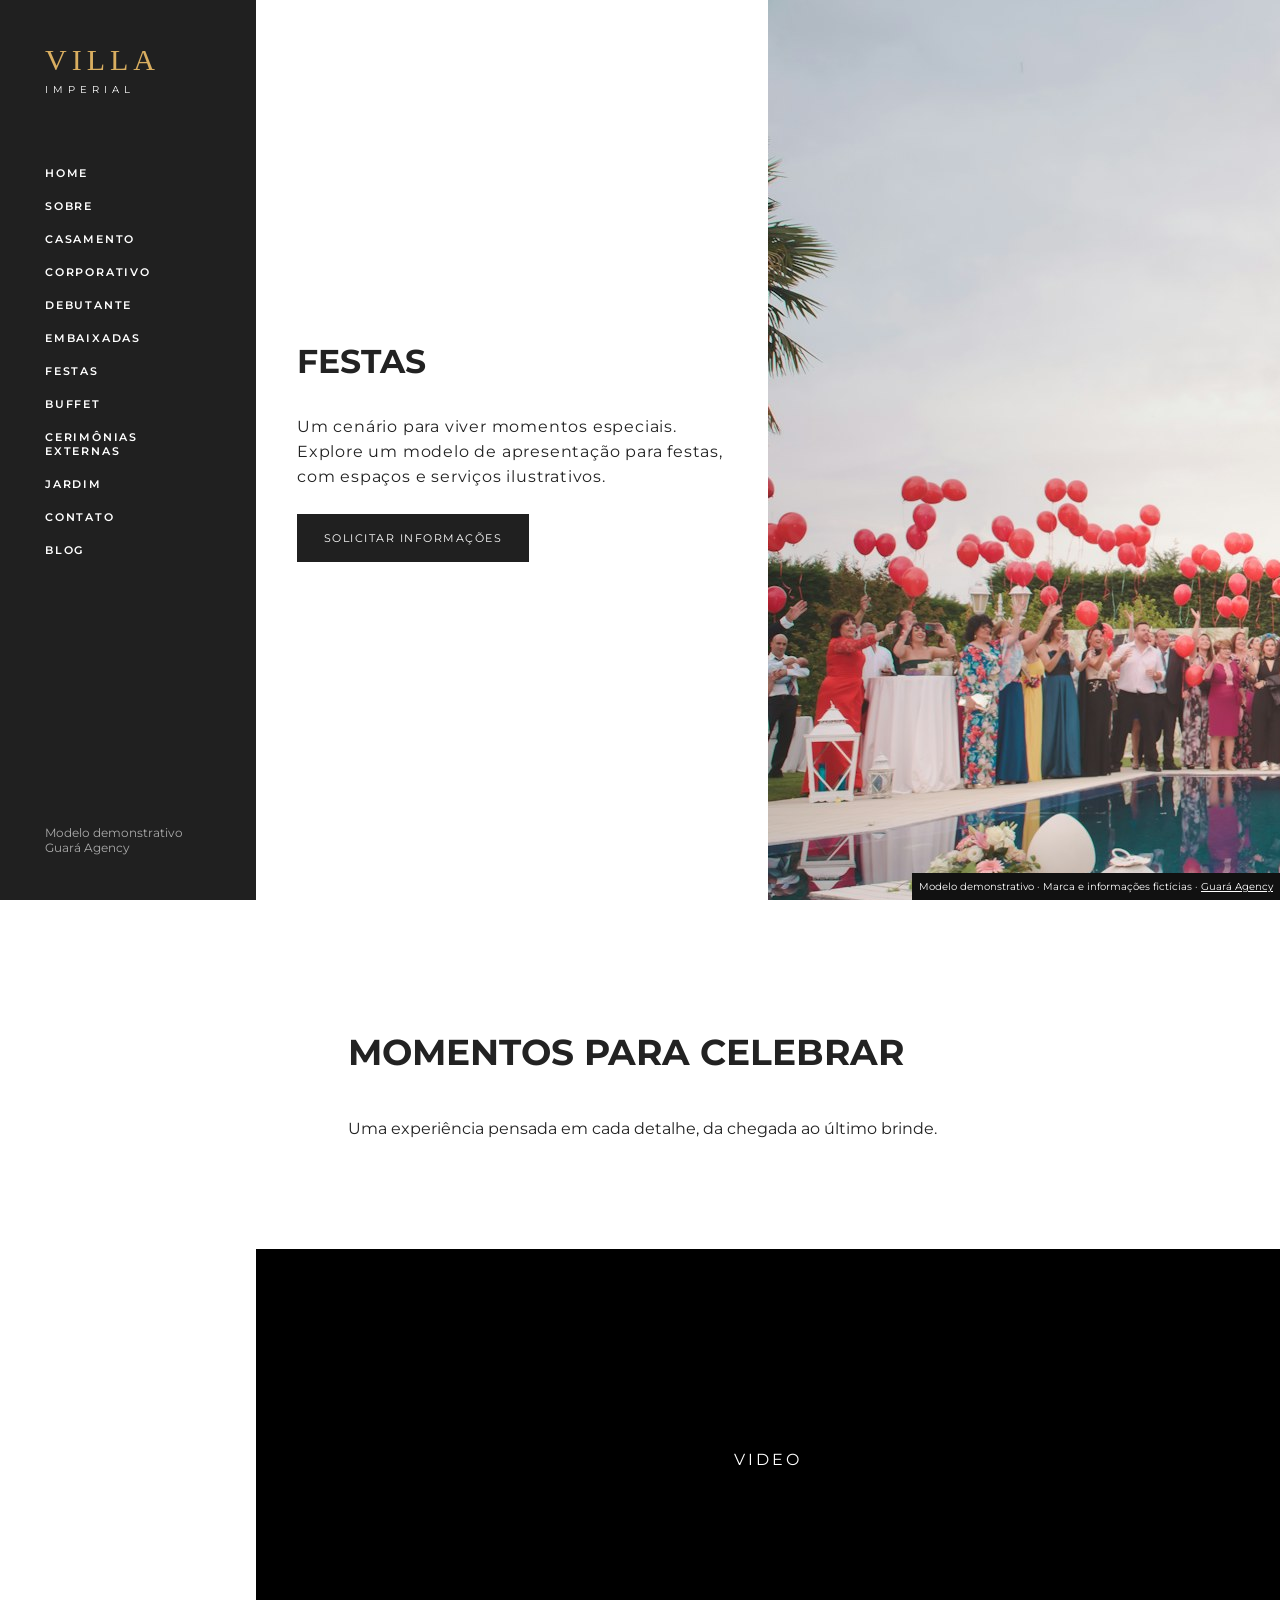
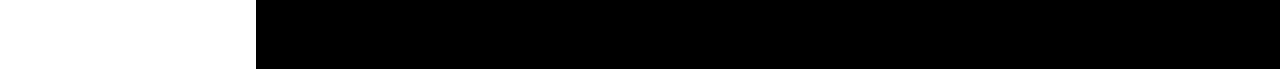
<file: festas/index.html>
<!doctype html><html lang="pt-br"><head><meta charset="utf-8"><meta name="viewport" content="width=device-width,initial-scale=1"><title>Villa Imperial — Eventos</title><link rel="stylesheet" href="../style.css"><script defer src="../app.js"></script></head><body><aside><button class="mobile" data-menu aria-label="Abrir menu" aria-expanded="false">☰</button><a class="logo" href="../index.html">VILLA<small>IMPERIAL</small></a><nav><a href="../">Home</a><a href="../sobre/">Sobre</a><a href="../casamento/">Casamento</a><a href="../corporativo/">Corporativo</a><a href="../debutante/">Debutante</a><a href="../embaixadas/">Embaixadas</a><a href="../festas/">Festas</a><a href="../buffet/">Buffet</a><a href="../cerimonias-externas/">Cerimônias externas</a><a href="../jardim/">Jardim</a><a href="../contato/">Contato</a><a href="../blog/">Blog</a></nav><div class="social">Modelo demonstrativo<br>Guará Agency</div></aside><main><section class="hero"><div class="intro"><div><h1>Festas</h1><p>Um cenário para viver momentos especiais. Explore um modelo de apresentação para festas, com espaços e serviços ilustrativos.</p><a class="button" href="../contato/">Solicitar informações</a></div></div><div class="heroimg" style="background-image:url(../../assets/6.jpg)"></div></section><section class="content"><h2>Momentos para celebrar</h2><p>Uma experiência pensada em cada detalhe, da chegada ao último brinde.</p></section><div class="video">VIDEO</div></main><div class="ribbon">Modelo demonstrativo · Marca e informações fictícias · <a href="https://site-guara-agency.guaraagency.workers.dev/portfolio/">Guará Agency</a></div></body></html>
</file>
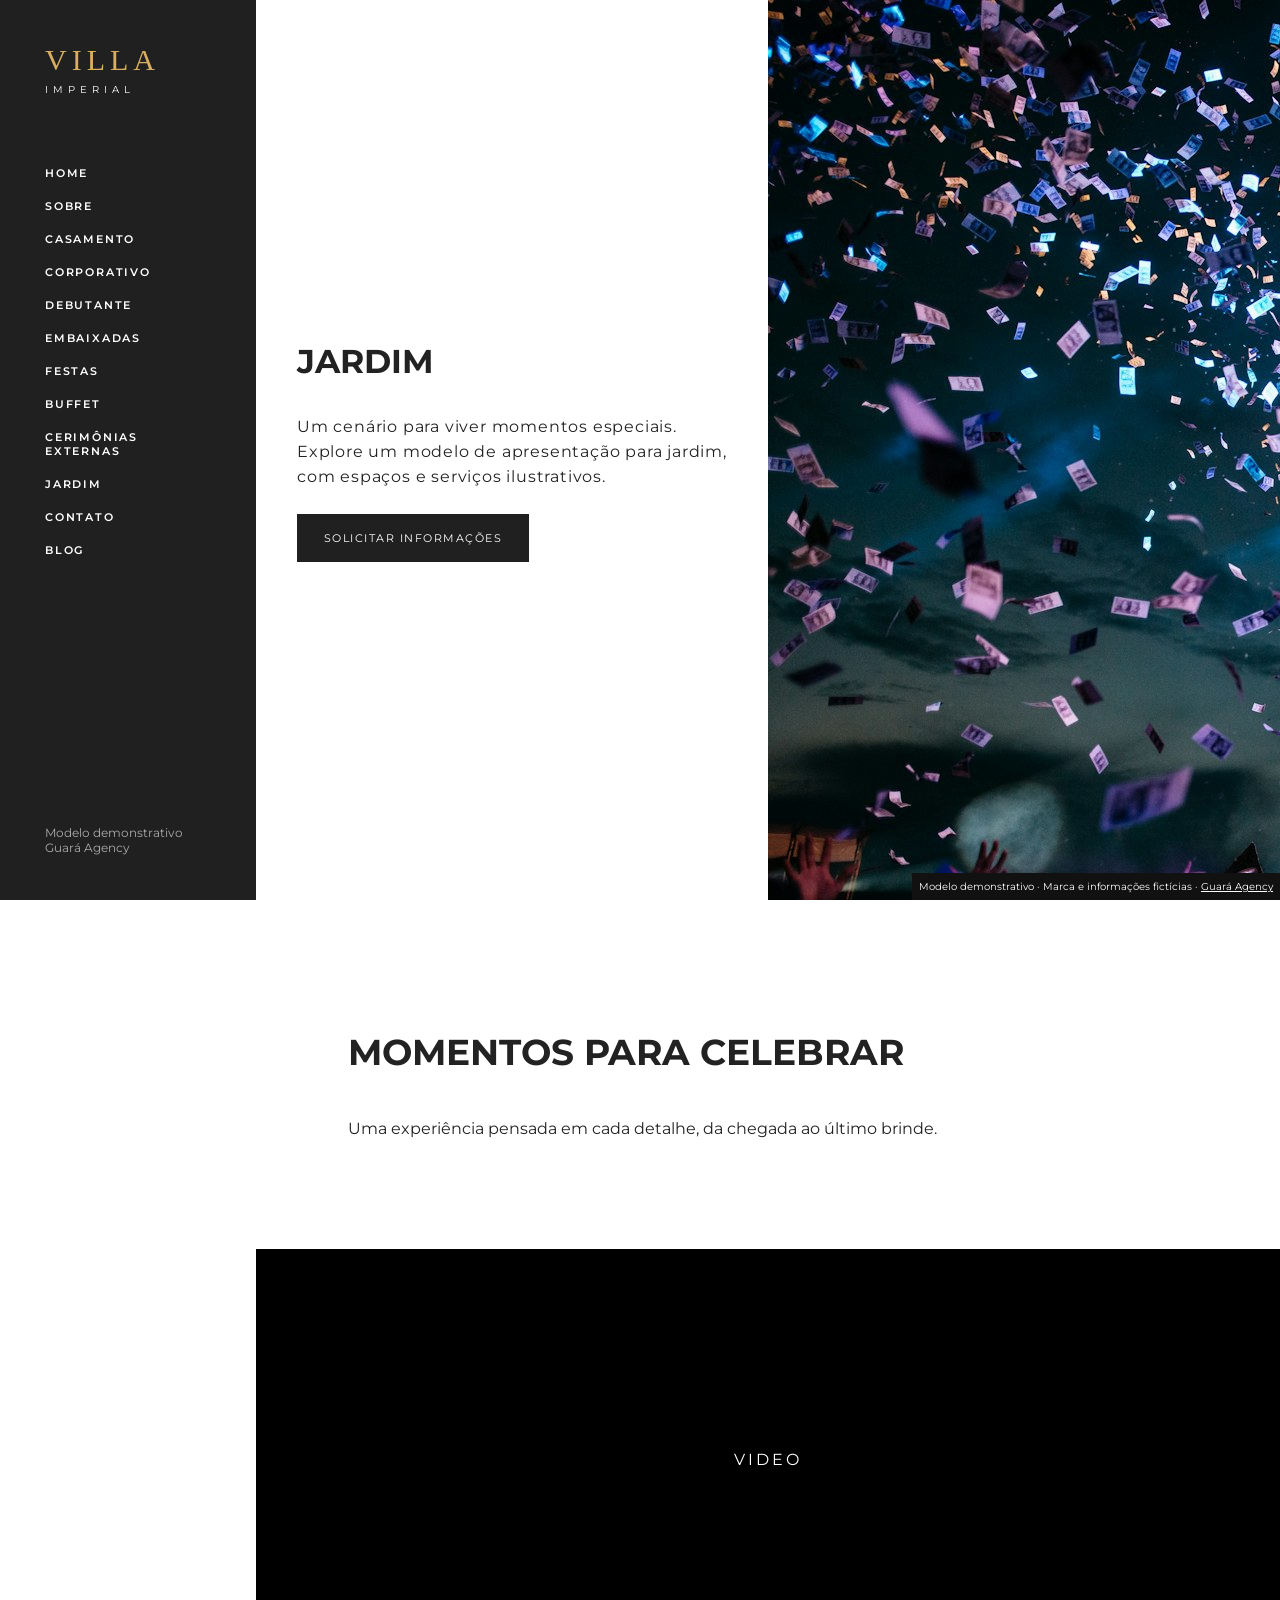
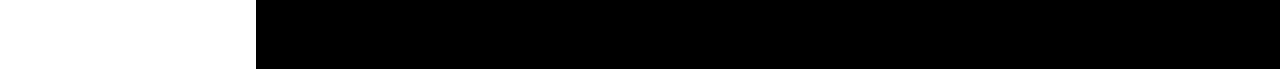
<file: jardim/index.html>
<!doctype html><html lang="pt-br"><head><meta charset="utf-8"><meta name="viewport" content="width=device-width,initial-scale=1"><title>Villa Imperial — Eventos</title><link rel="stylesheet" href="../style.css"><script defer src="../app.js"></script></head><body><aside><button class="mobile" data-menu aria-label="Abrir menu" aria-expanded="false">☰</button><a class="logo" href="../index.html">VILLA<small>IMPERIAL</small></a><nav><a href="../">Home</a><a href="../sobre/">Sobre</a><a href="../casamento/">Casamento</a><a href="../corporativo/">Corporativo</a><a href="../debutante/">Debutante</a><a href="../embaixadas/">Embaixadas</a><a href="../festas/">Festas</a><a href="../buffet/">Buffet</a><a href="../cerimonias-externas/">Cerimônias externas</a><a href="../jardim/">Jardim</a><a href="../contato/">Contato</a><a href="../blog/">Blog</a></nav><div class="social">Modelo demonstrativo<br>Guará Agency</div></aside><main><section class="hero"><div class="intro"><div><h1>Jardim</h1><p>Um cenário para viver momentos especiais. Explore um modelo de apresentação para jardim, com espaços e serviços ilustrativos.</p><a class="button" href="../contato/">Solicitar informações</a></div></div><div class="heroimg" style="background-image:url(../../assets/9.jpg)"></div></section><section class="content"><h2>Momentos para celebrar</h2><p>Uma experiência pensada em cada detalhe, da chegada ao último brinde.</p></section><div class="video">VIDEO</div></main><div class="ribbon">Modelo demonstrativo · Marca e informações fictícias · <a href="https://site-guara-agency.guaraagency.workers.dev/portfolio/">Guará Agency</a></div></body></html>
</file>
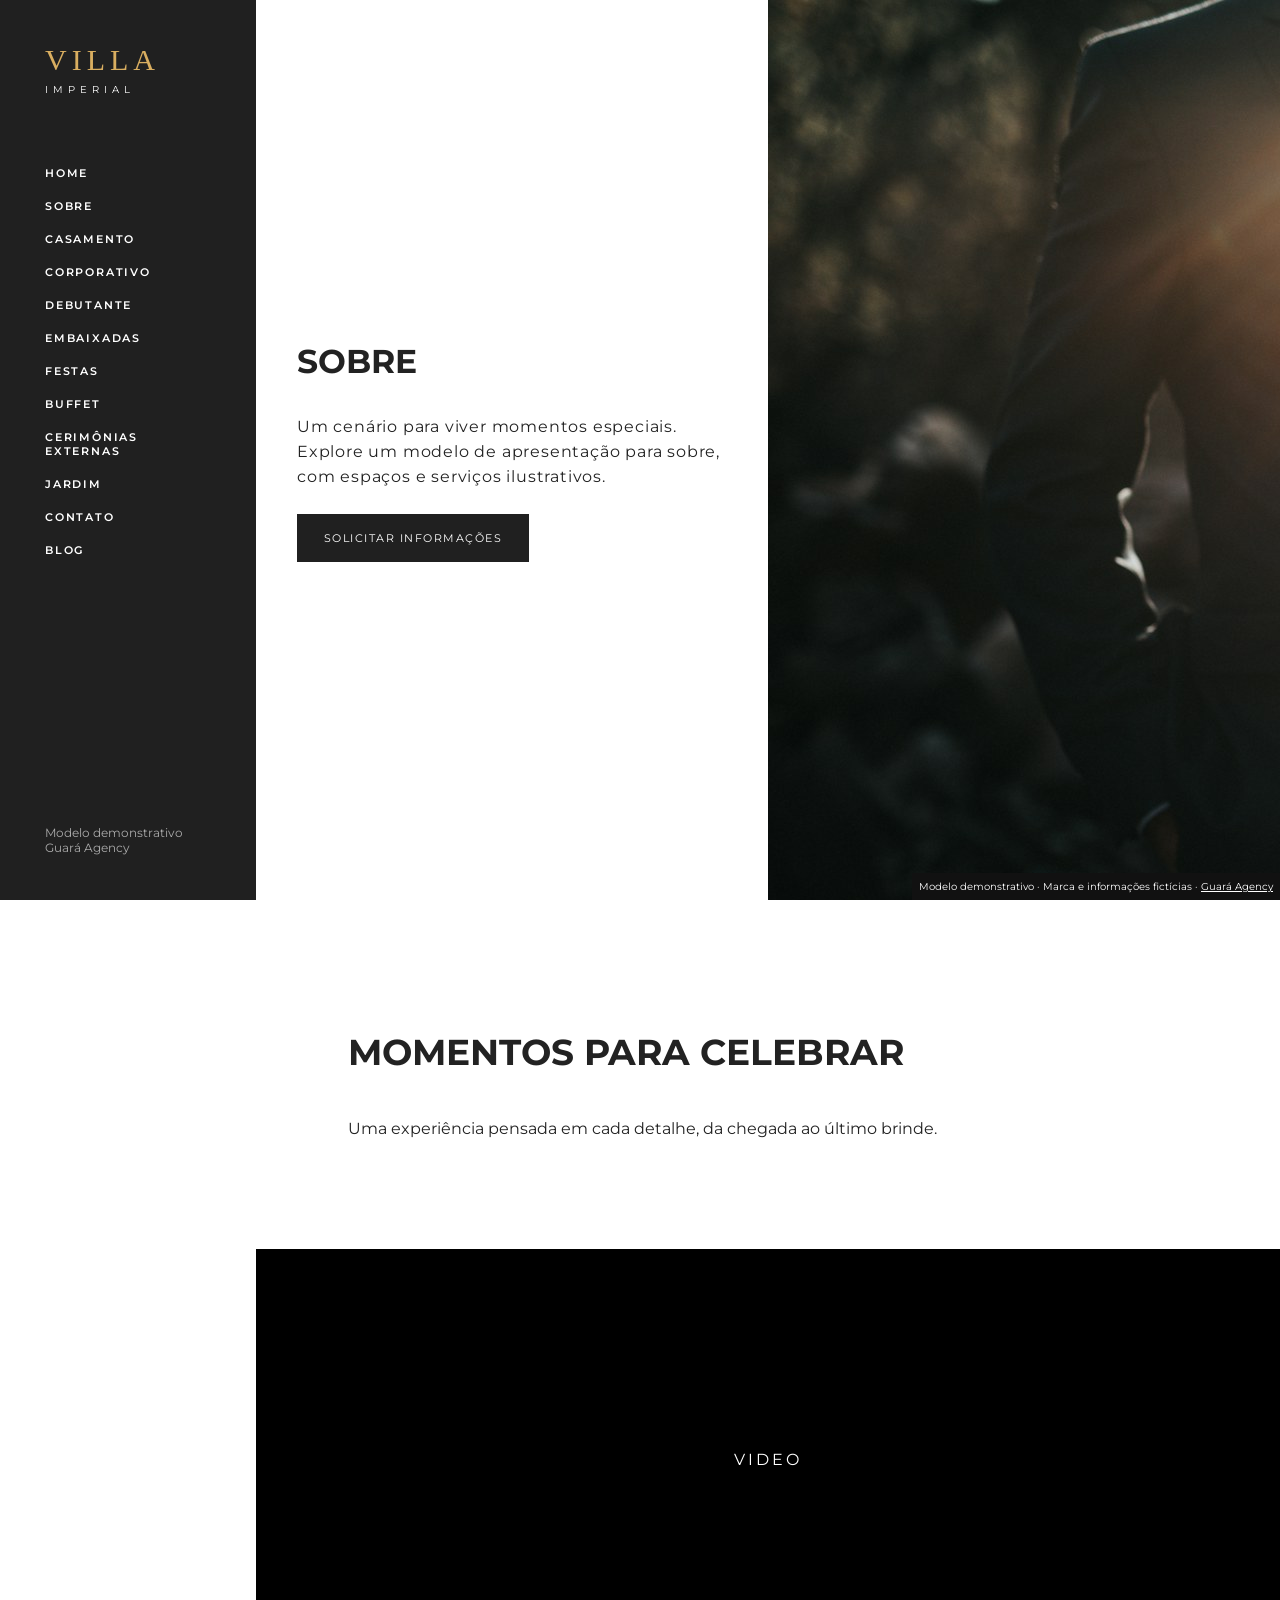
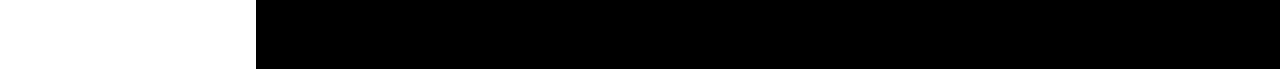
<file: sobre/index.html>
<!doctype html><html lang="pt-br"><head><meta charset="utf-8"><meta name="viewport" content="width=device-width,initial-scale=1"><title>Villa Imperial — Eventos</title><link rel="stylesheet" href="../style.css"><script defer src="../app.js"></script></head><body><aside><button class="mobile" data-menu aria-label="Abrir menu" aria-expanded="false">☰</button><a class="logo" href="../index.html">VILLA<small>IMPERIAL</small></a><nav><a href="../">Home</a><a href="../sobre/">Sobre</a><a href="../casamento/">Casamento</a><a href="../corporativo/">Corporativo</a><a href="../debutante/">Debutante</a><a href="../embaixadas/">Embaixadas</a><a href="../festas/">Festas</a><a href="../buffet/">Buffet</a><a href="../cerimonias-externas/">Cerimônias externas</a><a href="../jardim/">Jardim</a><a href="../contato/">Contato</a><a href="../blog/">Blog</a></nav><div class="social">Modelo demonstrativo<br>Guará Agency</div></aside><main><section class="hero"><div class="intro"><div><h1>Sobre</h1><p>Um cenário para viver momentos especiais. Explore um modelo de apresentação para sobre, com espaços e serviços ilustrativos.</p><a class="button" href="../contato/">Solicitar informações</a></div></div><div class="heroimg" style="background-image:url(../../assets/1.jpg)"></div></section><section class="content"><h2>Momentos para celebrar</h2><p>Uma experiência pensada em cada detalhe, da chegada ao último brinde.</p></section><div class="video">VIDEO</div></main><div class="ribbon">Modelo demonstrativo · Marca e informações fictícias · <a href="https://site-guara-agency.guaraagency.workers.dev/portfolio/">Guará Agency</a></div></body></html>
</file>
<file: style.css>
@import url('https://fonts.googleapis.com/css2?family=Montserrat:wght@400;500;600;700&display=swap');*{box-sizing:border-box}html{scroll-behavior:smooth}body{margin:0;font-family:Montserrat,Arial;color:#222}aside{width:256px;position:fixed;inset:0 auto 0 0;background:#202020;color:#fff;padding:45px;display:flex;flex-direction:column;z-index:4;overflow:auto}.logo{font-family:Georgia,serif;font-size:30px;color:#d9ae60;letter-spacing:5px;line-height:1;text-decoration:none}.logo small{display:block;color:#fff;font:10px Montserrat;letter-spacing:5px;margin-top:8px}nav{display:grid;gap:19px;margin-top:70px}nav a{color:#fff;text-decoration:none;font-size:11px;font-weight:600;letter-spacing:1.8px;text-transform:uppercase}nav a:hover{color:#d9ae60}.social{margin-top:auto;padding-top:50px;color:#aaa;font-size:12px}main{margin-left:256px}.hero{min-height:100vh;display:grid;grid-template-columns:1fr 1fr}.intro{padding:12vh 8%;display:flex;align-items:center}.intro h1{font-size:clamp(30px,2.6vw,40px);line-height:1.42;text-transform:uppercase;margin:0 0 30px}.intro p{line-height:1.55;letter-spacing:.05em}.heroimg{background:linear-gradient(#0001,#0001),url('assets/0.jpg') center/cover}.button{display:inline-block;background:#202020;color:white;text-decoration:none;padding:17px 27px;font-size:11px;letter-spacing:1.5px;text-transform:uppercase;margin:8px 3px 0 0}.grid{display:grid;grid-template-columns:repeat(3,1fr)}.tile{min-height:420px;position:relative;overflow:hidden;color:white;text-decoration:none}.tile img{width:100%;height:100%;position:absolute;inset:0;object-fit:cover;transition:.6s}.tile:hover img{transform:scale(1.07)}.tile:after{content:'';position:absolute;inset:0;background:#0006}.tile span{position:absolute;z-index:1;bottom:30px;left:30px;text-transform:uppercase;letter-spacing:3px;font-weight:700}.content{padding:90px 9%;line-height:1.8}.content h2{font-size:36px;text-transform:uppercase}.video{height:420px;background:#000;color:#fff;display:grid;place-items:center;letter-spacing:3px}.ribbon{position:fixed;bottom:0;right:0;z-index:9;background:#111;color:white;text-align:center;padding:7px;font-size:10px}.ribbon a{color:inherit}.mobile{display:none}.reveal{opacity:0;transform:translateY(25px);transition:.7s}.reveal.show{opacity:1;transform:none}@media(max-width:800px){aside{position:relative;width:100%;padding:20px;display:block}aside nav{display:none;margin:20px 0}aside nav.open{display:grid}.mobile{display:block;float:right;background:none;border:1px solid #fff;color:white;padding:9px}aside .social{display:none}main{margin:0}.hero{grid-template-columns:1fr;min-height:0}.intro{padding:70px 7%}.heroimg{min-height:55vh}.grid{grid-template-columns:1fr 1fr}.tile{min-height:250px}.ribbon{left:0}}
</file>
